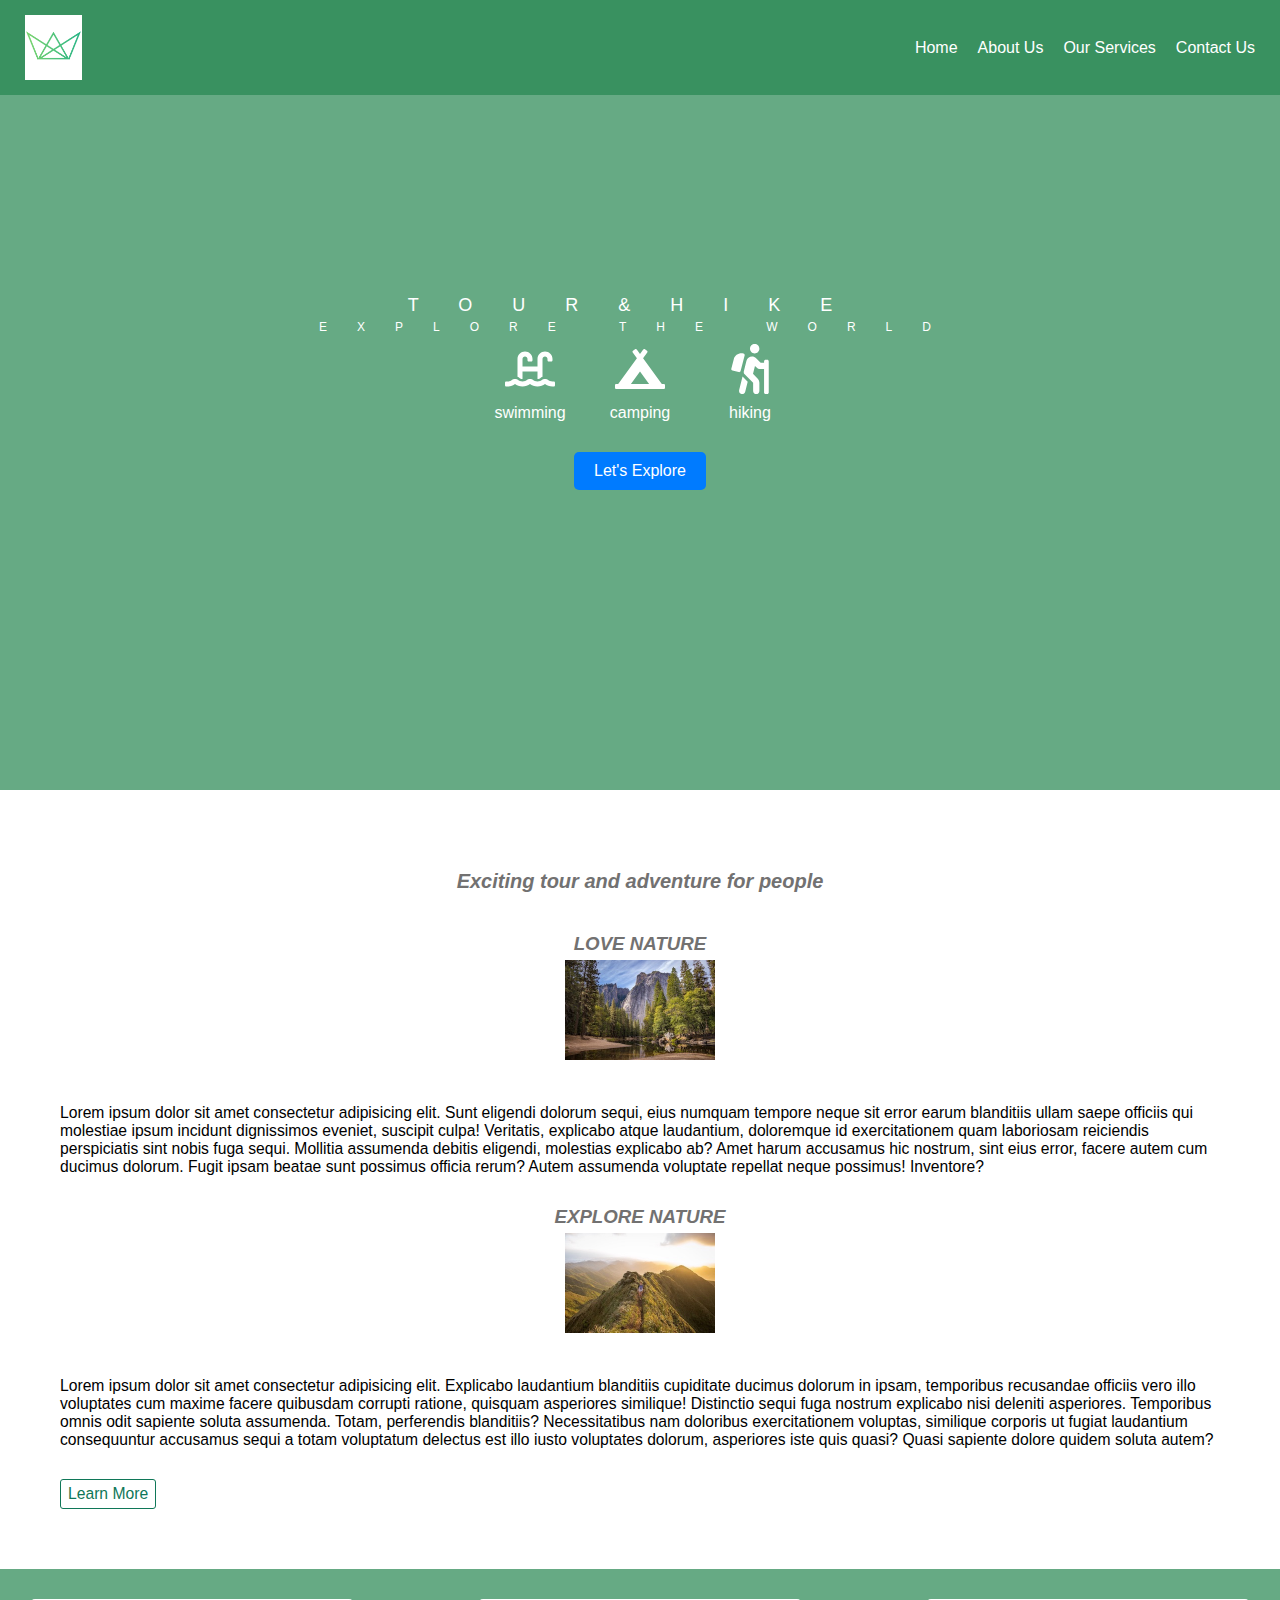
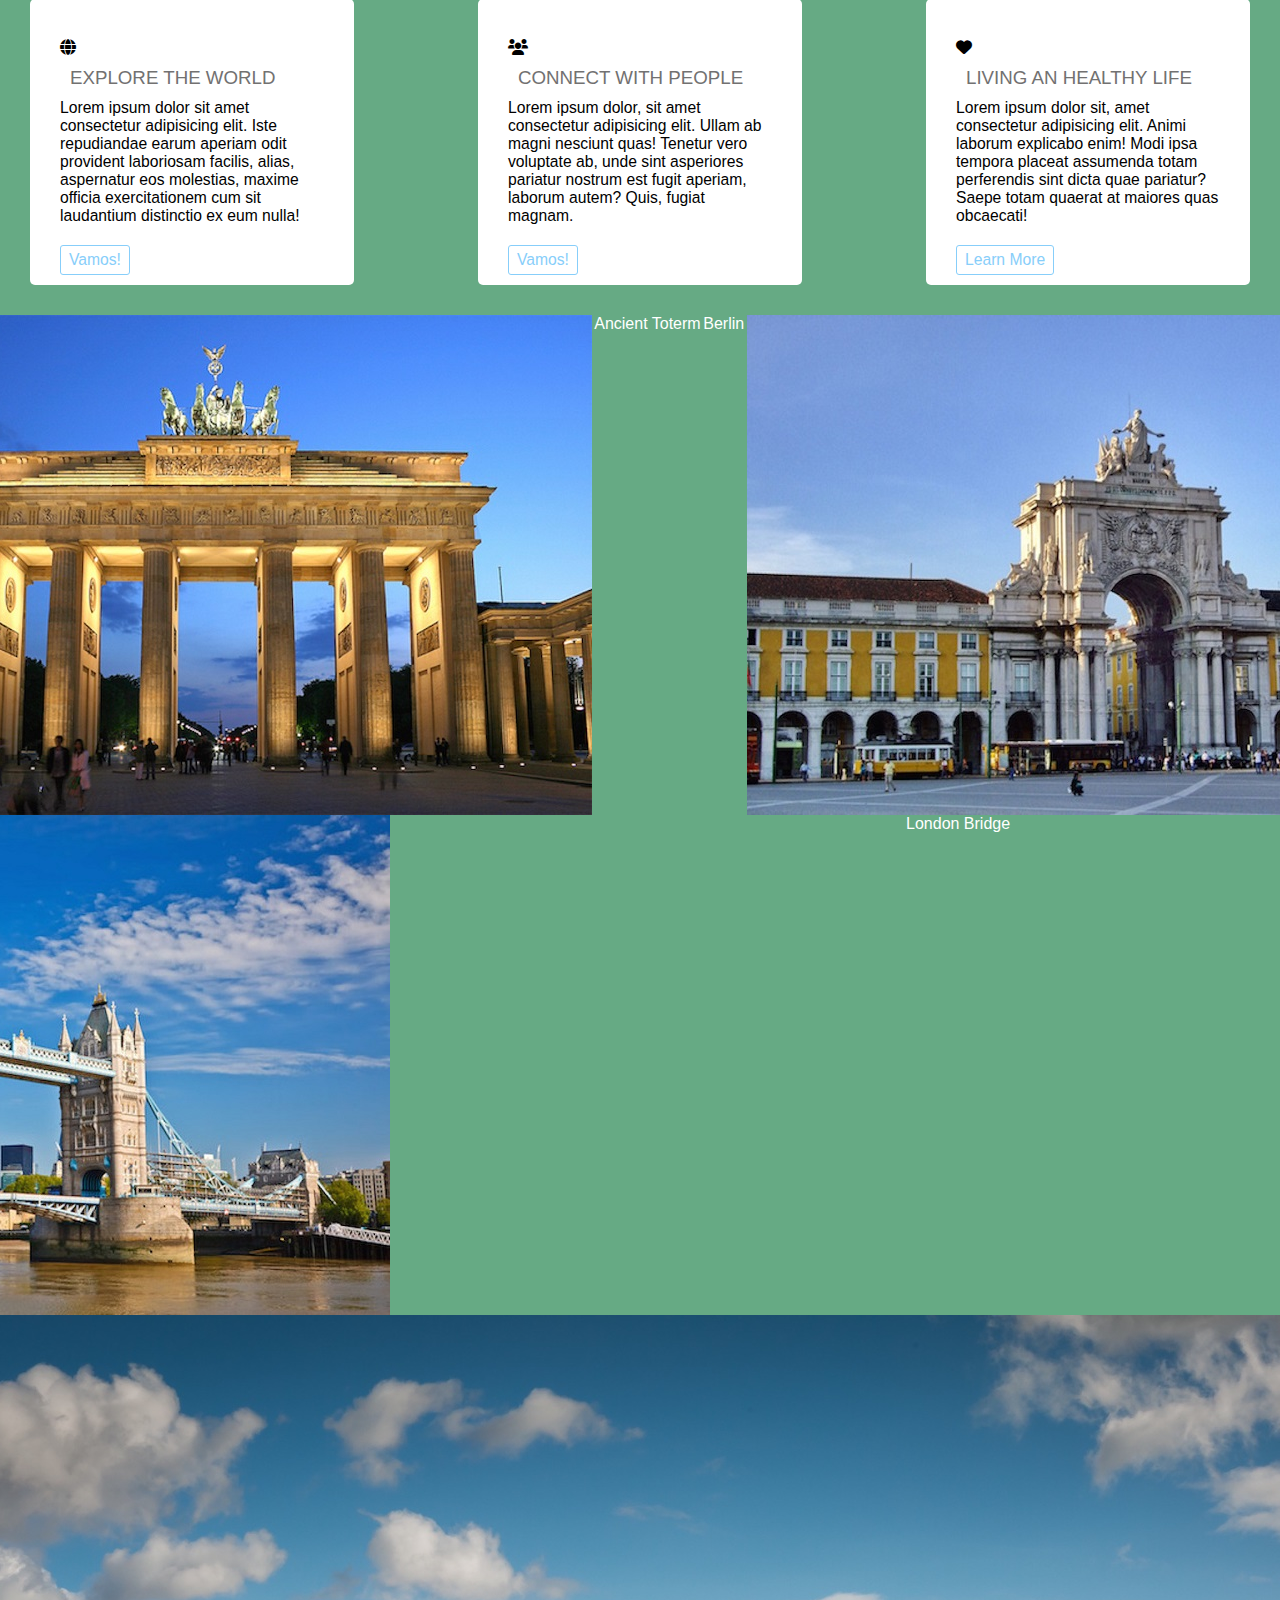
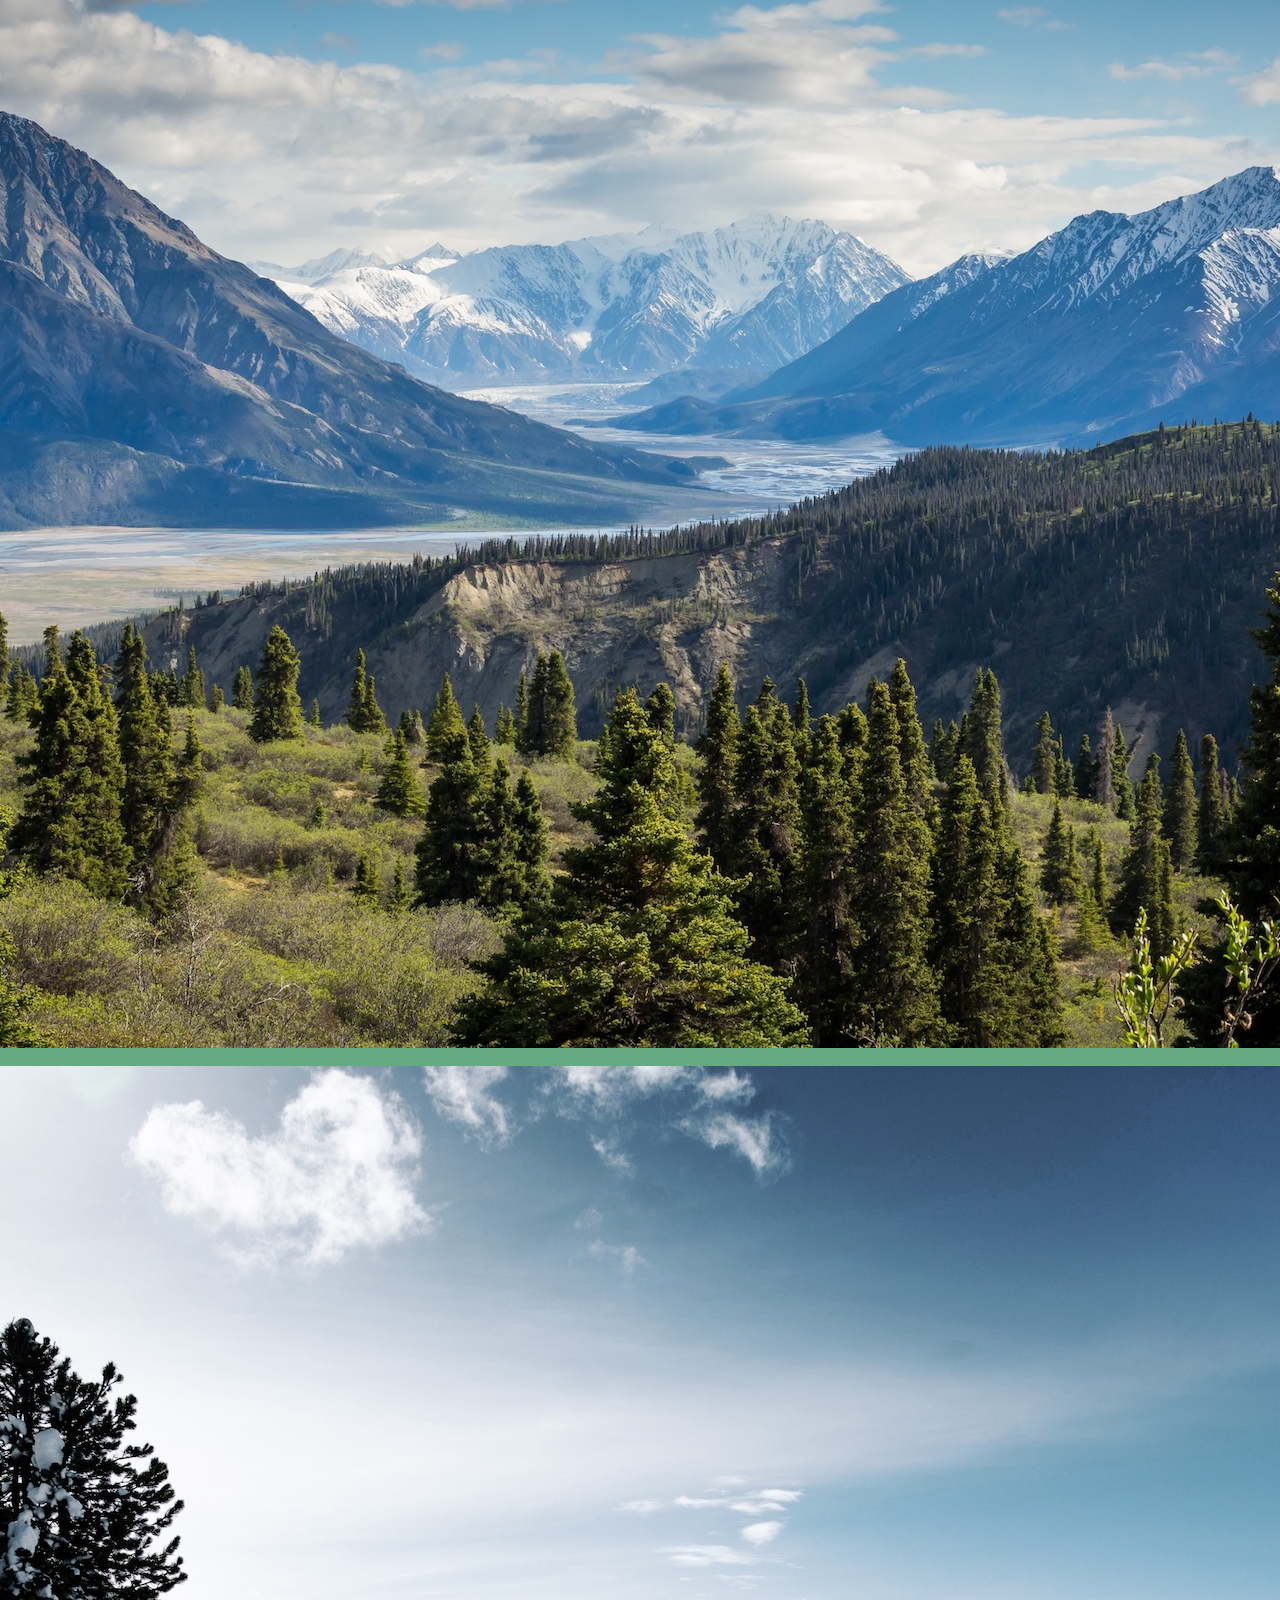
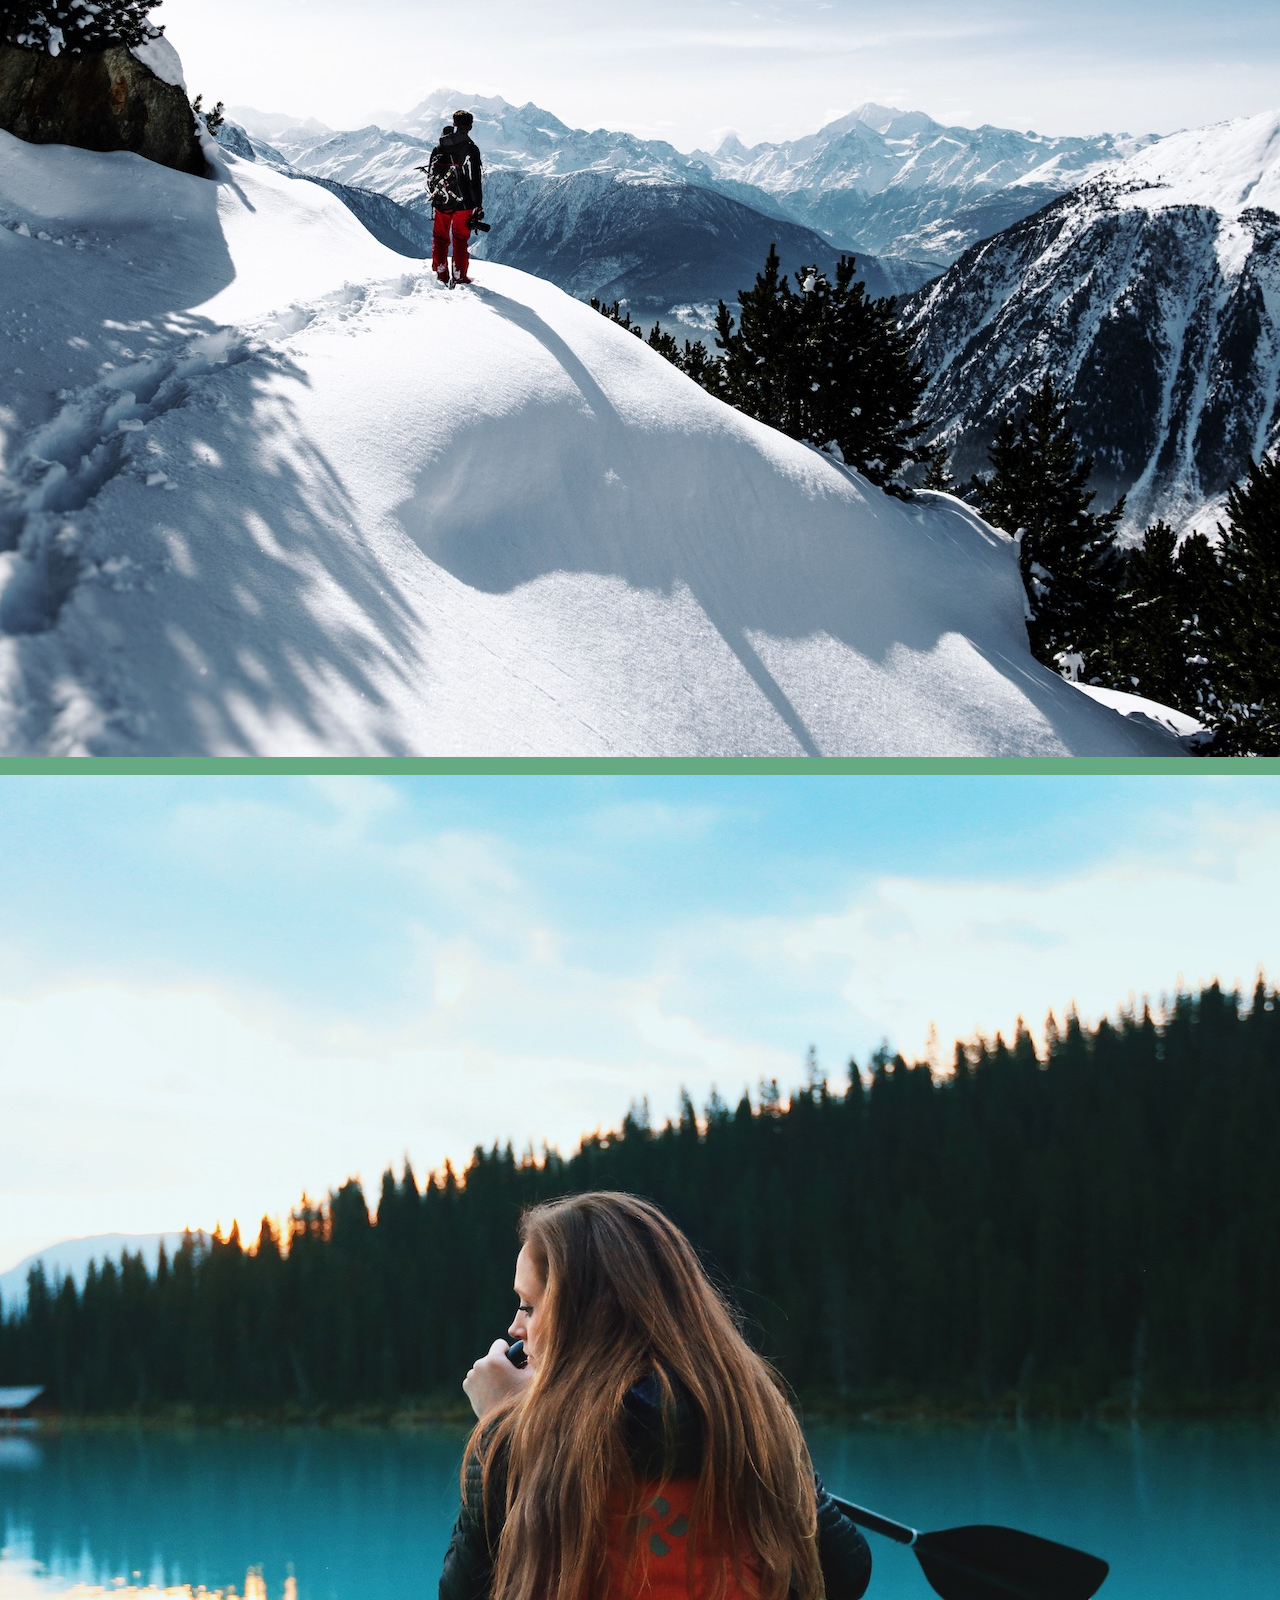
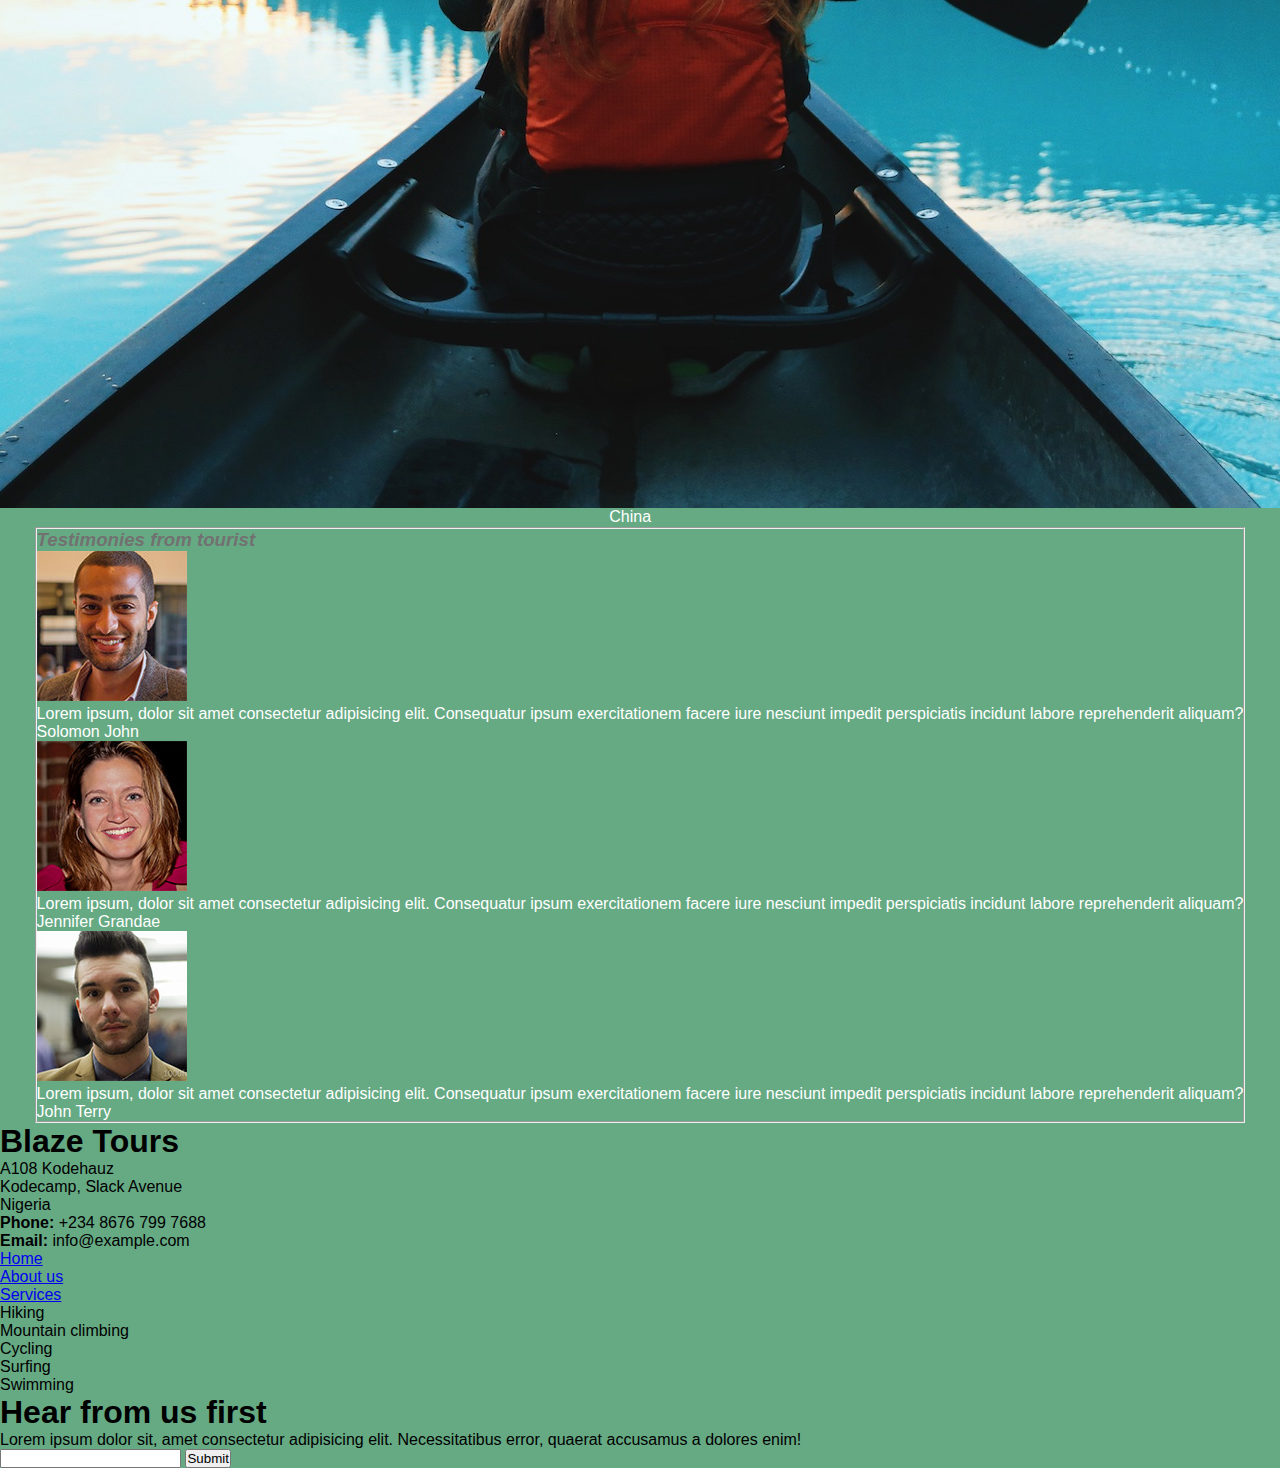
<file: assignment.html>
<!DOCTYPE html>
<html lang="en">
<head>
    <meta charset="UTF-8">
    <meta name="viewport" content="width=device-width, initial-scale=1.0">
    <title>Blaze Tour</title>
    <link rel="stylesheet" href="style/tour.css">
    <link rel="stylesheet" href="https://cdnjs.cloudflare.com/ajax/libs/font-awesome/6.0.0-beta3/css/all.min.css">
</head>
<body>
    <header>
        <nav class="navbar">

            <div class="logo">
                <img src="img/favicon.png" alt="Logo">
            </div>

            <div class="nav-links">
                <a href="#">Home</a>
                <a href="#">About Us</a>
                <a href="#">Our Services</a>
                <a href="#">Contact Us</a>
            </div>

            <div class="menu-button" id="menuButton">
                <div class="menu-icon"></div>
                <div class="menu-icon"></div>
                <div class="menu-icon"></div>
            </div>

            <div class="dropdown-menu" id="dropdownMenu">
                <a href="#">Home</a>
                <a href="#">About Us</a>
                <a href="#">Our Services</a>
                <a href="#">Contact Us</a>
            </div>
        </nav>
    </header>
    <main>
        <div class="main-content">
            <h1>Tour&Hike</h1>
            <p>explore the world</p>
            <div class="icons">
                <div class="icon">
                    <img src="img/swimming-pool-solid.svg" alt="Swimming Icon">
                    <span>swimming</span>
                </div>
                <div class="icon">
                    <img src="img/campground-solid.svg" alt="Camping Icon">
                    <span>camping</span>
                </div>
                <div class="icon">
                    <img src="img/hiking-solid.svg" alt="Hiking Icon">
                    <span>hiking</span>
                </div>
            </div>
    
            <button class="explore-button">Let's Explore</button>
        </div>
        <div class="explanation">
            <h2>Exciting tour and adventure for people</h2>
            <h3>Love nature</h3>
            <div class="nature">
                <img src="img/nat-1.jpg" alt="Nature">
            </div>
            <p>Lorem ipsum dolor sit amet consectetur adipisicing elit. Sunt eligendi dolorum sequi, eius numquam tempore neque sit error earum blanditiis ullam saepe officiis qui molestiae ipsum incidunt dignissimos eveniet, suscipit culpa! Veritatis, explicabo atque laudantium, doloremque id exercitationem quam laboriosam reiciendis perspiciatis sint nobis fuga sequi. Mollitia assumenda debitis eligendi, molestias explicabo ab? Amet harum accusamus hic nostrum, sint eius error, facere autem cum ducimus dolorum. Fugit ipsam beatae sunt possimus officia rerum? Autem assumenda voluptate repellat neque possimus! Inventore?</p>
            <h3>Explore nature</h3>
            <div class="nature">
                <img src="img/nat-3.jpg" alt="Explore">
            </div>
            <p>Lorem ipsum dolor sit amet consectetur adipisicing elit. Explicabo laudantium blanditiis cupiditate ducimus dolorum in ipsam, temporibus recusandae officiis vero illo voluptates cum maxime facere quibusdam corrupti ratione, quisquam asperiores similique! Distinctio sequi fuga nostrum explicabo nisi deleniti asperiores. Temporibus omnis odit sapiente soluta assumenda. Totam, perferendis blanditiis? Necessitatibus nam doloribus exercitationem voluptas, similique corporis ut fugiat laudantium consequuntur accusamus sequi a totam voluptatum delectus est illo iusto voluptates dolorum, asperiores iste quis quasi? Quasi sapiente dolore quidem soluta autem?</p>
            <div class="learn">
                <button class="learn-button">Learn More</button>
            </div>
        </div>
        <div class="connect">
            <fieldset class="more">
                <div class="explore">
                    <i class="fas fa-globe"></i>
                    <h3>Explore the world</h3>
                    <p>Lorem ipsum dolor sit amet consectetur adipisicing elit. Iste repudiandae earum aperiam odit provident laboriosam facilis, alias, aspernatur eos molestias, maxime officia exercitationem cum sit laudantium distinctio ex eum nulla!</p>
                    <button class="button">Vamos!</button>
                </div>
            </fieldset>
            <fieldset class="more">
                <div class="explore">
                    <i class="fas fa-users"></i>
                    <h3>Connect with people</h3>
                    <p>Lorem ipsum dolor, sit amet consectetur adipisicing elit. Ullam ab magni nesciunt quas! Tenetur vero voluptate ab, unde sint asperiores pariatur nostrum est fugit aperiam, laborum autem? Quis, fugiat magnam.</p>
                    <button class="button">Vamos!</button>
                </div>
            </fieldset>
            <fieldset class="more">
                <div class="explore">
                    <i class="fas fa-heart"></i>
                    <h3>Living an healthy life</h3>
                    <p>Lorem ipsum dolor sit, amet consectetur adipisicing elit. Animi laborum explicabo enim! Modi ipsa tempora placeat assumenda totam perferendis sint dicta quae pariatur? Saepe totam quaerat at maiores quas obcaecati!</p>
                    <button class="button">Learn More</button>
                </div>
            </fieldset>
        </div>
        <div class="connect">
            <h3>Places you can visit ✈</h3>
            <img src="img/berlin.jpg" alt="Ancient toterm">
            <span class="name">Ancient Toterm</span>
            <span class="country">Berlin</span>
            <img src="img/lisbon-3.jpg" alt="Monk palace">
            <span class="name">Monk palace</span>
            <span class="country">Lisbon</span>
            <img src="img/london.jpg" alt="London bridge">
            <span class="name">London Bridge</span>
            <span class="country">United Kingdom</span>
            <img src="img/nat-6.jpg" alt="Green land island">
            <span class="name">Green Land Island</span>
            <span class="country">South Africa</span>
            <img src="img/nat-7.jpg" alt="North pole">
            <span class="name">North Pole</span>
            <span class="country">Russia</span>
            <img src="img/nat-8.jpg" alt="Blue lake">
            <span class="name">Blue Lake</span>
            <span class="country">China</span>
            <button class="travel">Travel With Us</button>
        </div>
        <div class="connect">
            <fieldset class="customer">
                <h3>Testimonies from tourist</h3>
                <img src="img/customer-1.jpg" alt="Solomon">
                <p>Lorem ipsum, dolor sit amet consectetur adipisicing elit. Consequatur ipsum exercitationem facere iure nesciunt impedit perspiciatis incidunt labore reprehenderit aliquam?</p>
                <p class="customer name">Solomon John</p>
                <img src="img/customer-2.jpg" alt="Jennifer">
                <p>Lorem ipsum, dolor sit amet consectetur adipisicing elit. Consequatur ipsum exercitationem facere iure nesciunt impedit perspiciatis incidunt labore reprehenderit aliquam?</p>
                <p class="customer name">Jennifer Grandae</p>
                <img src="img/customer-3.jpg" alt="John">
                <p>Lorem ipsum, dolor sit amet consectetur adipisicing elit. Consequatur ipsum exercitationem facere iure nesciunt impedit perspiciatis incidunt labore reprehenderit aliquam?</p>
                <p class="customer name">John Terry</p>
            </fieldset>
        </div>
    </main>

    <footer>
        <h1>Blaze Tours</h1>
        <p>A108 Kodehauz<br>Kodecamp, Slack Avenue<br>Nigeria</p>
        <p><strong>Phone:</strong> +234 8676 799 7688</p>  
        <p><strong>Email:</strong> info@example.com</p>  
        <div class="website">
            <ul>
                <li><a href="#">Home</a></li>
                <li><a href="#">About us</a></li>
                <li><a href="#">Services</a></li>
            </ul>
        </div>
        <div class="activities">
            <ul>
                <li>Hiking</li>
                <li>Mountain climbing</li>
                <li>Cycling</li>
                <li>Surfing</li>
                <li>Swimming</li>
            </ul>
        </div>
        <h1>Hear from us first</h1>
        <p>Lorem ipsum dolor sit, amet consectetur adipisicing elit. Necessitatibus error, quaerat accusamus a dolores enim!</p>
        <label>
            <input type="text" name="question-box">
        </label>
        <button type="submit">Submit</button>
    </footer>
        
    <script src="js/script.js"></script>
</body>
</html>
</file>
<file: style/tour.css>
* {
    margin: 0;
    padding: 0;
    box-sizing: border-box;
}

body {
    font-family: Arial, sans-serif;
    background-color: #2e8b57bb;
}

header {
    background-color: #2e8b57cc;
    padding: 15px 25px;
}

.navbar {
    display: flex;
    align-items: center;
    justify-content: space-between;
}

.logo img {
    height: 55px;
    width: 100%;
}

.logo {
    padding: 3px 1px;
    background-color: #ffffff;
}

.nav-links {
    display: flex;
    gap: 20px;
}

.nav-links a {
    text-decoration: none;
    color: #fff;
    font-size: 1rem;
}

.menu-button {
    cursor: pointer;
    flex-direction: column;
    gap: 5px;
    display: flex;
    align-items: center;
    justify-content: center;
    width: 40px;
    height: 40px;
    border-color: #fff;
    border-radius: 5px;
    border: 1px solid darkgreen;
    width: 60px;
    margin: 2px 0;
}

.menu-button, .dropdown-menu {
    display: none;
}

.dropdown-menu {
    position: absolute;
    top: 60px;
    right: 20px;
    background-color: #2e8b57;
    box-shadow: 0 4px 8px rgba(0, 0, 0, 0.1);
    flex-direction: column;
    border-radius: 8px;
    width: 95%;
    display: none;
}

.dropdown-menu a {
    padding: 10px;
    margin: 0;
    text-decoration: none;
    color: #fff;
    display: block;
}

.dropdown-menu a:hover {
    background-color: #2e8b57cc;
}

.menu-icon {
    width: 20px;
    height: 2px;
    background-color: #000000;
    border-radius: 2px;
    margin: 1px 0;
}

@media (max-width: 768px) {
    .nav-links {
        display: none;
    }

    .menu-button {
        display: flex;
        width: 35px;
        height: 30px;
    }

    .menu-icon {
        width: 15px;
        height: 1px;
    }

    .main-content h1 {
        font-size: 14px;
        letter-spacing: 10px;
    }

    .main-content p {
        font-size: 10px;
    }

}

main {
    font-family: Arial, sans-serif;
    display: flex;
    flex-direction: column;
    align-items: center;
    justify-content: center;
    min-height: 150vh;
    color: #ffffff;
}

.main-content {
    text-align: center;
    padding-bottom: 300px;
    padding-top: 200px;
    display: block;
}

.main-content h1 {
    font-size: 18px;
    font-weight: lighter;
    letter-spacing: 40px;
    padding-bottom: 4px;
    text-transform: uppercase;
}

.main-content p {
    font-size: 12px;
    letter-spacing: 30px;
    margin-bottom: 10px;
    text-transform: uppercase;
    font-weight: lighter;
}

.icons {
    display: flex;
    justify-content: center;
    gap: 30px;
    margin-bottom: 30px;
    flex-wrap: wrap;
}

.icon {
    display: flex;
    flex-direction: column;
    align-items: center;
    font-size: 1rem;
    width: 80px;
    text-align: center;
}

.icon img {
    width: 50px;
    height: 50px;
    margin-bottom: 10px;
}

.explore-button {
    background-color: #007bff;
    color: #ffffff;
    padding: 10px 20px;
    font-size: 1rem;
    border: none;
    border-radius: 5px;
    cursor: pointer;
    transition: background-color 0.3s ease;
}

.explore-button:hover {
    background-color: #0056b3;
}

@media (max-width: 768px) {
    .main-content h1 {
        letter-spacing: 17px;
        font-size: 1.8rem;
    }

    .main-content p {
        font-size: 1rem;
        letter-spacing: 20px;
    }

    .icons {
        gap: 20px;
    }

    .icon {
        width: 70px;
    }

    .explore-button {
        padding: 8px 16px;
    }
}


fieldset {
    min-width: none;
    min-height: max-content;
}

.explanation {
    text-align: center;
    background-color: #ffffff;
    color: #000000;
    padding: 60px 30px;
}

.explanation h2 {
    padding: 20px;
    margin-bottom: 20px;
    font-size: 20px;
}

.learn {
    padding: 0 30px;
}

.explanation h3 {
    padding-bottom: 5px;
    text-transform: uppercase;
}

.explanation p {
    padding: 30px;
    text-align: left;
    font-size: 0.98em;
}

.explanation h2, h3 {
    font-style: oblique;
    color: rgb(114, 113, 113);
    font-weight: 600;
}

.learn-button {
    padding: 5px 7px;
    font-size: 0.98em;
    cursor: pointer;
    color: #107758;
    float: left;
    border: 1px solid #107758;
    border-radius: 3px;
    background-color: #ffffff;
}

@media (max-width: 768px) {
    .fieldset1 {
        margin: 150px;
        padding: 0;
    }

    .more {
        flex-basis: 100%;
        margin: 10px 0;
    }

}

.connect {
    display: flex;
    flex-wrap: wrap;
    justify-content: space-between;
}

.more {
    border: none;
    padding: auto;
    padding: 30px 30px;
    display: block;
    width: 30%;
}

.explore {
    background-color: #ffffff;
    color: #000000;
    padding: 40px 30px;
    border-radius: 5px;
}

.explore h3 {
    text-transform: uppercase;
    font-style: normal;
    font-weight: 500;
    padding: 10px;
}

.explore p {
    padding-bottom: 20px;
    font-size: 0.98em;
}

.button {
    padding: 5px 8px;
    font-size: 0.98em;
    cursor: pointer;
    float: left;
    color: lightskyblue;
    border: 1px solid lightskyblue;
    border-radius: 3px;
    background-color: #ffffff;
}

.nature img {
    max-height: 100% !important;
    max-width: 150px !important;
}

.nature {
    padding-bottom: 10px;
}
</file>
